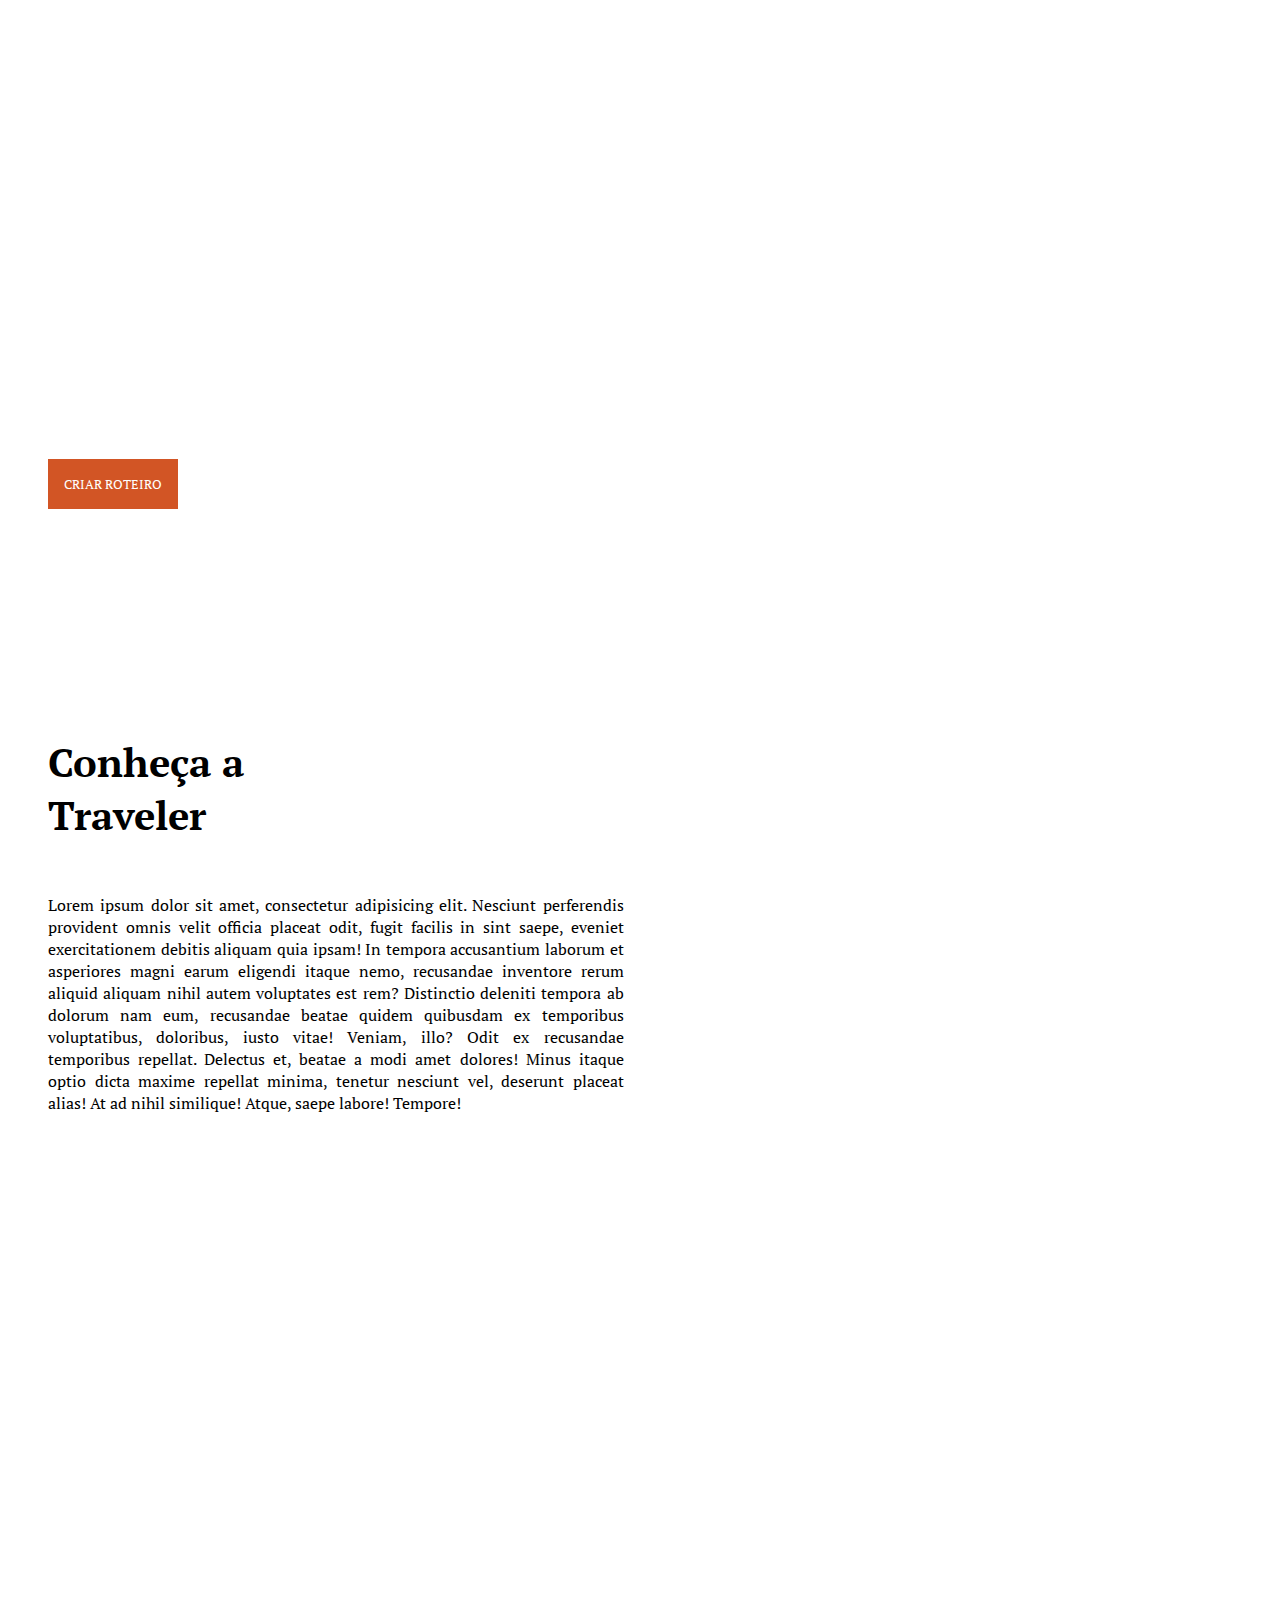
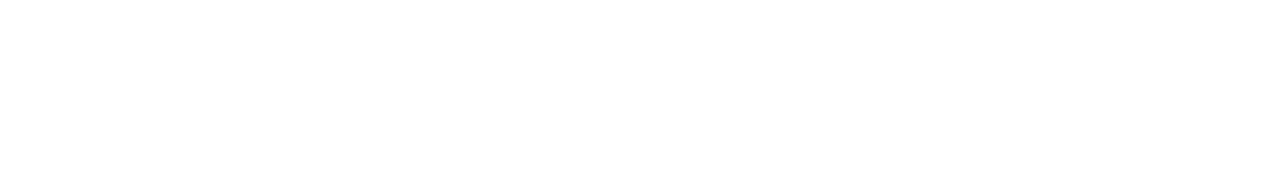
<file: index.html>
<!DOCTYPE html>

<html lang="pt-br">
<!--
   quando aparece aquela opcao que o próprio google pede pra atualizar a pagina 
-->

<head>
    <meta charset="UTF-8">
    <!--
   navegador conseguir entender caracteres especiais 
-->
    <meta name="viewport" content="width=device-width, initial-scale=1.0">
    <link rel="stylesheet" type="text/css" href="index.css" media="screen" />
    <title>Document</title>
</head>

<body>
    <div id="primeiraParte">
        <h1>Traveler</h1>
        <h2>
            O maior site de viagens
        </h2>
        <h3>Se planejar nunca foi tão fácil</h3>
       
            <a href="./destinos.html" target="_blank" >  <button> Criar roteiro</button> </a>
    </div>
    <div id="segundaParte">
        <div class="textos">
            <h4>Conheça a
                <br> Traveler
            </h4>
            <p>Lorem ipsum dolor sit amet, consectetur adipisicing elit. Nesciunt perferendis provident omnis velit
                officia
                placeat odit, fugit facilis in sint saepe, eveniet exercitationem debitis aliquam quia ipsam! In tempora
                accusantium laborum et asperiores magni earum eligendi itaque nemo, recusandae inventore rerum aliquid
                aliquam nihil autem voluptates est rem? Distinctio deleniti tempora ab dolorum nam eum, recusandae
                beatae
                quidem quibusdam ex temporibus voluptatibus, doloribus, iusto vitae! Veniam, illo? Odit ex recusandae
                temporibus repellat. Delectus et, beatae a modi amet dolores! Minus itaque optio dicta maxime repellat
                minima, tenetur nesciunt vel, deserunt placeat alias! At ad nihil similique! Atque, saepe labore!
                Tempore!
            </p>
        </div>
            <iframe  width="5000" height="400" src="https://www.youtube.com/embed/X5xlTpuiRCE?si=nQo_dHJnwnTKDOte"
            title="YouTube video player" frameborder="0"
            allow="accelerometer; autoplay; clipboard-write; encrypted-media; gyroscope; picture-in-picture; web-share"
            referrerpolicy="strict-origin-when-cross-origin" allowfullscreen></iframe>
        </div>
    
    <div id="terceiraParte">
        <h4>Dados de contato</h4>
        <div id="contatos">
        <p>Endereço: Rua Alegre, 123
            Cidade Brasileira </p>
        <p>E-mail : ola@grandesite.com.br</p>
        <p>Telefone :(12) 3456-7890 </p>
    </div>

    </div>
</body>

</html>
</file>
<file: index.css>
@import url('https://fonts.googleapis.com/css2?family=PT+Serif:ital,wght@0,400;0,700;1,400;1,700&family=Sedan:ital@0;1&display=swap');
#primeiraParte {
    background-image: url("https://c.pxhere.com/photos/dd/af/altitude_clouds_cold_daylight_frost_frozen_height_high-1496351.jpg!d");
    background-repeat: no-repeat;
    background-size: cover;
    width: 92.9%;
    height: 35rem;
    background-position: 20% 40%;
    padding: 3rem;
    color: white;
}

body {
    margin: 0px;
    padding: 0px;
    margin-top: -1.4rem;

}

h1 {
    font-style: italic;
    font-size: 2.3rem;
    font-family: 'Segoe UI', Tahoma, Geneva, Verdana, sans-serif;
    text-transform: uppercase;
}


h2 {
    margin-top: 11rem;
    font-size: 4.6rem;
}

h3 {
    font-size: 2.6rem;
    margin-top: -2.8rem;
}

button {
    background-color: #D25525;
    color: white;
    font-family: "PT Serif", serif;
    text-transform: uppercase;
    padding: 1rem;
    font-weight: 500;
    border: 0px;
    
}

button:hover{
    cursor: pointer;
}
#segundaParte{
    margin: 3rem;
    display: flex;
    text-align: justify;
    font-family: "PT Serif", serif;
}


h4{
    font-size: 2.5rem;
}

.textos{
    margin-right: 4rem;
}


#terceiraParte{
    background-image: url("https://c.pxhere.com/photos/a4/95/bay_beach_blue_calm_waters_dawn_dusk_evening_horizon-1486427.jpg!d");
    background-repeat: no-repeat;
    background-size: cover;
    width: 92.9%;
    height: 30rem;
    background-position: 20% 40%;
    padding: 3rem;
    color: white;
}

#terceiraParte > h4{
    font-size: 3rem;
}

#contatos{
    display: flex;
    justify-content: space-around;
    font-size: 2rem;
}
</file>
